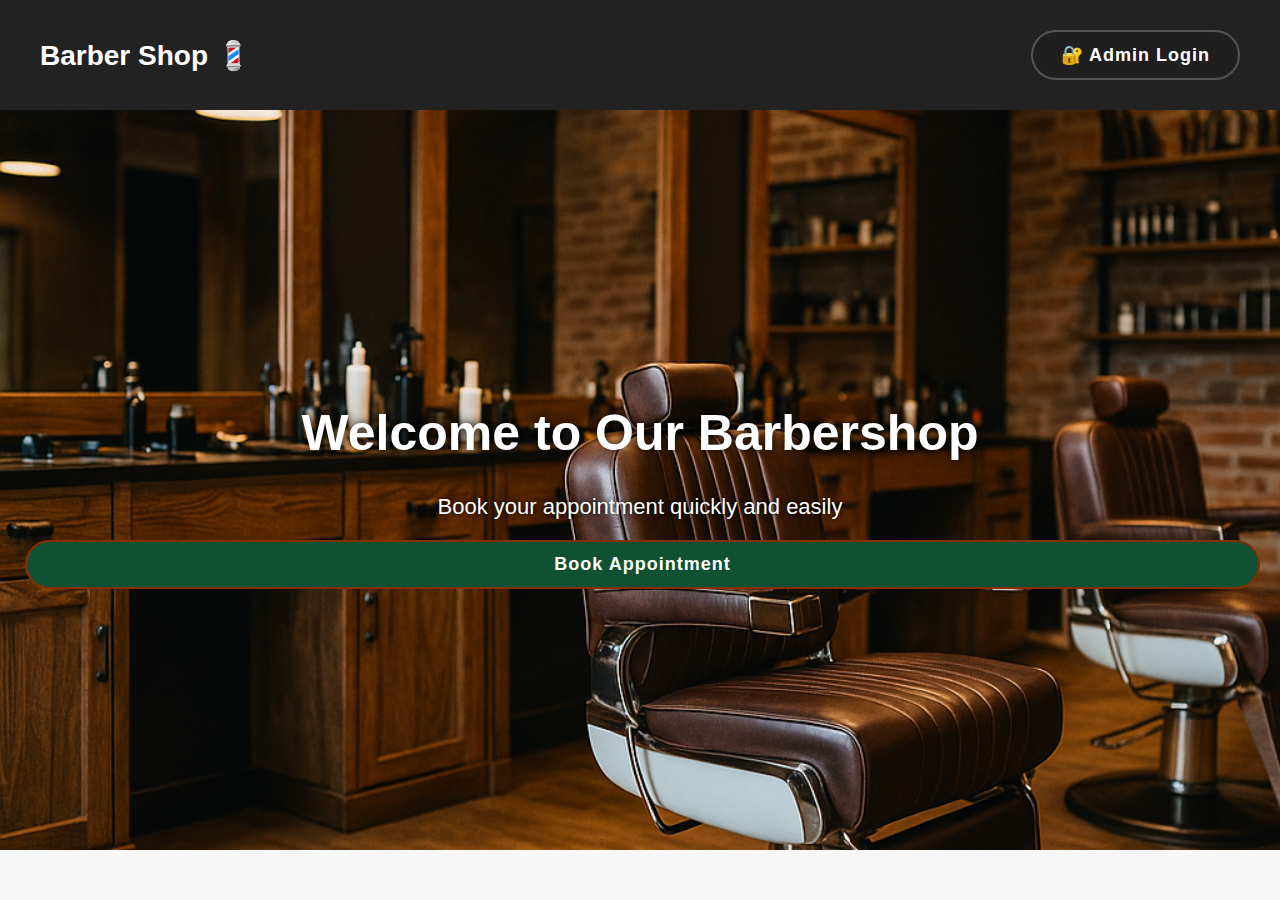
<file: templates/index.html>
<!DOCTYPE html>
<html lang="en" dir="ltr">
  <head>
    <meta charset="UTF-8" />
    <title>Barber Shop</title>
    <link rel="stylesheet" href="/static/style.css" />
  </head>

  <body>
    <!-- Top Header -->
    <header>
      <div class="header-content">
        <h1 class="logo">Barber Shop 💈</h1>
        <a class="btn-admin" href="/admin/login">🔐 Admin Login</a>
      </div>
    </header>

    <!-- Main Hero Section -->
    <div class="hero">
      <h1>Welcome to Our Barbershop</h1>
      <p>Book your appointment quickly and easily</p>
      <a class="btn btn-approve" href="/book">Book Appointment</a>
    </div>
  </body>
</html>
</file>
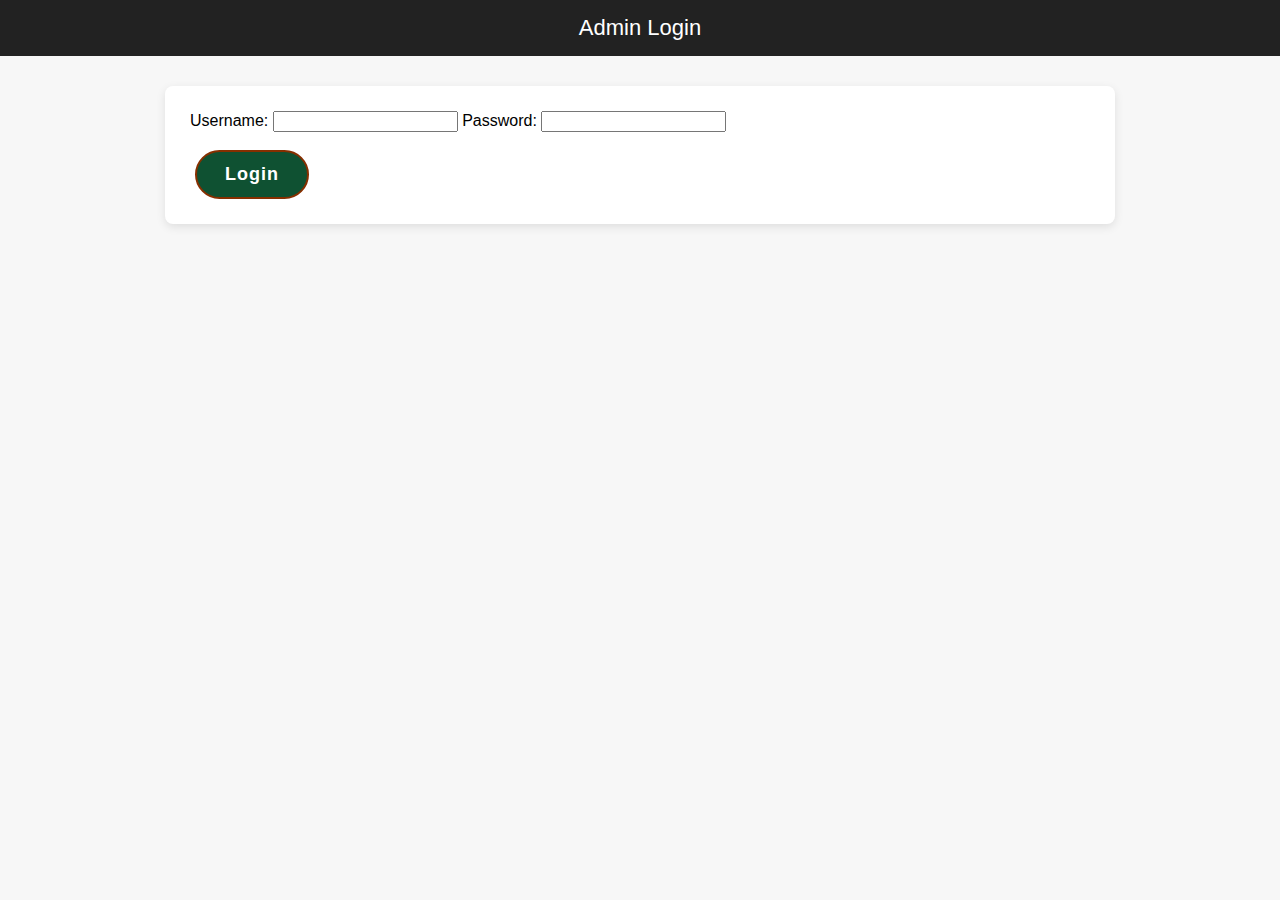
<file: templates/login.html>
<!DOCTYPE html>
<html lang="en" dir="ltr">
  <head>
    <meta charset="UTF-8" />
    <title>Admin Login</title>
    <link rel="stylesheet" href="/static/style.css" />
  </head>

  <body>
    <header>Admin Login</header>

    <div class="container">
      <form method="POST" action="/admin/login">
        <label>Username:</label>
        <input type="text" name="username" required />

        <label>Password:</label>
        <input type="password" name="password" required />

        <br /><br />
        <button class="btn btn-approve" type="submit">Login</button>
      </form>
    </div>
  </body>
</html>
</file>
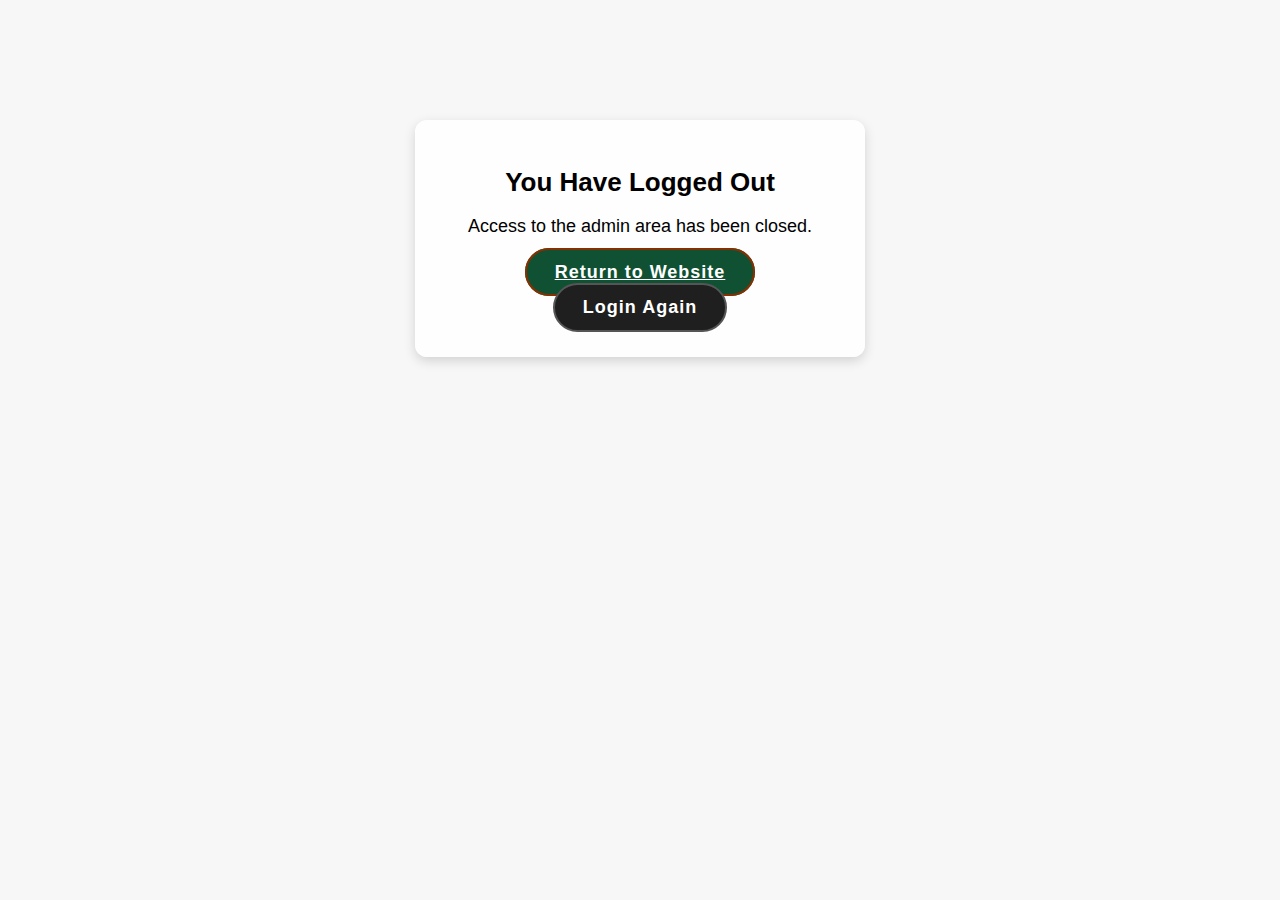
<file: templates/logout_message.html>
<!DOCTYPE html>
<html lang="en" dir="ltr">
  <head>
    <meta charset="UTF-8" />
    <title>Logged Out Successfully</title>
    <link rel="stylesheet" href="/static/style.css" />
  </head>

  <body>
    <div class="logout-box">
      <h2>You Have Logged Out</h2>
      <p>Access to the admin area has been closed.</p>

      <a href="/" class="btn-approve">Return to Website</a>
      <a href="/admin/login" class="btn-admin">Login Again</a>
    </div>
  </body>
</html>
</file>
<file: static/style.css>
/* ===== Base ===== */
body {
  font-family: "Rubik", Arial, sans-serif;
  background: #f7f7f7;
  margin: 0;
  padding: 0;
  direction: ltr;
  text-align: left;
}

/* Header (Client / Login) */
header {
  background-color: #222;
  color: white;
  padding: 15px;
  font-size: 22px;
  text-align: center;
}

/* ===== General Container ===== */
.container {
  width: 90%;
  max-width: 900px;
  margin: 30px auto;
  background: white;
  padding: 25px;
  border-radius: 8px;
  box-shadow: 0px 3px 10px rgba(0, 0, 0, 0.1);
}

/* ===== Tables ===== */
table {
  width: 100%;
  border-collapse: collapse;
  margin-top: 15px;
}

th,
td {
  padding: 12px;
  border-bottom: 1px solid #ddd;
  font-size: 16px;
}

th {
  background: #efefef;
}

tr:hover {
  background: #fafafa;
}

/* Status Colors */
.status-pending {
  color: #f1c40f;
  font-weight: bold;
}
.status-approved {
  color: #27ae60;
  font-weight: bold;
}
.status-canceled {
  color: #e74c3c;
  font-weight: bold;
}

/* ===== Buttons ===== */
.btn {
  padding: 8px 12px;
  border-radius: 5px;
  text-decoration: none;
  color: white;
  margin-left: 5px;
}

/* “Book Appointment” Button */
.btn-approve {
  background: #0f5132;
  color: #fff;
  padding: 12px 28px;
  border-radius: 50px;
  font-size: 18px;
  font-weight: 700;
  border: 2px solid #862f00;
  transition: 0.3s;
  letter-spacing: 1px;
}
.btn-approve:hover {
  background: #862f00;
  border-color: #862f00;
  box-shadow: 0 4px 12px rgba(83, 29, 0, 0.5);
  transform: translateY(-2px);
}

.btn-cancel {
  background: #dc3545;
}
.btn-delete {
  background: #6c757d;
}

/* ===== Hero Section ===== */
.hero {
  background: url("/static/images/barbershop-bg1.png") center/cover no-repeat;
  padding: 120px 20px;
  text-align: center;
  color: white;
  min-height: 500px;
  display: flex;
  flex-direction: column;
  justify-content: center;
}
.hero h1 {
  font-size: 50px;
  margin-bottom: 10px;
  text-shadow: 0 0 10px black;
}
.hero p {
  font-size: 22px;
  margin-bottom: 20px;
  text-shadow: 0 0 5px black;
}

/* Admin Button on Client Site */
.btn-admin {
  background: #1f1f1f;
  color: #fff;
  padding: 12px 28px;
  border-radius: 50px;
  font-size: 18px;
  font-weight: 600;
  border: 2px solid #555;
  text-decoration: none;
  display: inline-block;
  transition: 0.3s ease;
  letter-spacing: 1px;
}
.btn-admin:hover {
  background: #333;
  border-color: #999;
  color: #00e676;
  box-shadow: 0 4px 12px rgba(0, 0, 0, 0.3);
  transform: translateY(-2px);
}

/* Header content */
.header-content {
  display: flex;
  justify-content: space-between;
  align-items: center;
  padding: 15px 25px;
}
.logo {
  margin: 0;
  font-size: 28px;
  font-weight: 700;
}

/* ===== Appointment Form ===== */
.form-container {
  width: 90%;
  max-width: 500px;
  margin: 40px auto;
  background: white;
  padding: 30px;
  border-radius: 12px;
  box-shadow: 0 4px 20px rgba(0, 0, 0, 0.1);
}
.form-container h2 {
  text-align: center;
  margin-bottom: 25px;
  font-size: 28px;
  color: #333;
}

.appointment-form {
  display: flex;
  flex-direction: column;
  gap: 15px;
}
.appointment-form label {
  font-weight: 600;
  color: #444;
}
.appointment-form input,
.appointment-form select {
  padding: 12px;
  border-radius: 8px;
  border: 1px solid #ccc;
  font-size: 16px;
}
.appointment-form input:focus,
.appointment-form select:focus {
  border-color: #27ae60;
  outline: none;
  box-shadow: 0 0 4px rgba(39, 174, 96, 0.4);
}
.appointment-form button {
  margin-top: 15px;
  font-size: 18px;
  cursor: pointer;
}

/* ===== Time Slots Grid ===== */
.time-grid {
  display: grid;
  grid-template-columns: repeat(auto-fit, minmax(110px, 1fr));
  gap: 12px;
  margin: 20px 0;
}
.time-slot {
  padding: 14px;
  background: #e8ffe8;
  border-radius: 10px;
  text-align: center;
  font-size: 18px;
  font-weight: 600;
  border: 2px solid #2ecc71;
  cursor: pointer;
  transition: 0.25s;
  position: relative;
  display: block;
}
.time-slot input {
  opacity: 0;
  position: absolute;
  pointer-events: none;
}
.time-slot span {
  display: block;
}
.time-slot input:checked + span {
  background: #27ae60;
  color: white;
  border-radius: 8px;
}
.time-slot:hover {
  background: #2ecc71;
  color: white;
}

/* ===== Admin Buttons ===== */
.actions a {
  display: inline-block;
  margin: 4px 3px !important;
  padding: 8px 14px;
  border-radius: 8px;
  font-size: 14px;
}

.admin-btn-approve {
  background: #27ae60;
  color: white !important;
}
.admin-btn-approve:hover {
  background: #1e874b;
}

.admin-btn-cancel {
  background: #f1c40f;
  color: black !important;
}
.admin-btn-cancel:hover {
  background: #d4ac0d;
}

.admin-btn-delete {
  background: #e74c3c;
  color: white !important;
}
.admin-btn-delete:hover {
  background: #c0392b;
}

/* ===== Dashboard ===== */
.dashboard-container {
  display: grid;
  grid-template-columns: repeat(auto-fit, minmax(220px, 1fr));
  gap: 20px;
  margin: 30px;
}
.card {
  padding: 25px;
  border-radius: 12px;
  color: white;
  text-align: center;
  font-size: 24px;
  font-weight: 700;
  box-shadow: 0 4px 12px rgba(0, 0, 0, 0.15);
}
.card h3 {
  margin-bottom: 10px;
  font-size: 20px;
  font-weight: 600;
}

.green {
  background: #27ae60;
}
.blue {
  background: #3498db;
}
.yellow {
  background: #f1c40f;
  color: black;
}
.teal {
  background: #1abc9c;
}
.red {
  background: #e74c3c;
}

.dashboard-actions {
  margin: 40px auto;
  text-align: center;
}
.dash-btn {
  padding: 12px 25px;
  background: #333;
  color: white;
  margin: 10px;
  border-radius: 8px;
  text-decoration: none;
  font-size: 16px;
  transition: 0.2s;
}
.dash-btn:hover {
  background: #555;
}

/* ===== Logout ===== */
.logout {
  background: #c0392b;
}
.logout:hover {
  background: #a93226;
}
.logout-box {
  max-width: 400px;
  margin: 120px auto;
  background: #ffffffdd;
  padding: 25px;
  border-radius: 12px;
  text-align: center;
  box-shadow: 0 4px 12px rgba(0, 0, 0, 0.15);
}
.logout-box h2 {
  margin-bottom: 15px;
  font-size: 26px;
}
.logout-box p {
  margin-bottom: 25px;
  font-size: 18px;
}

/* ===== Admin Login ===== */
.login-box {
  max-width: 380px;
  margin: 120px auto;
  background: #ffffffdd;
  padding: 25px 30px;
  border-radius: 14px;
  box-shadow: 0 4px 14px rgba(0, 0, 0, 0.15);
  text-align: center;
}
.login-box h2 {
  margin-bottom: 20px;
  font-size: 26px;
  font-weight: bold;
}

/* ===== Admin Header ===== */
.admin-header {
  background: #222;
  color: white;
  padding: 15px 25px;
  display: flex;
  justify-content: space-between;
  align-items: center;
  font-size: 22px;
  font-weight: bold;
}

/* ===== Admin Table ===== */
.admin-table {
  width: 100%;
  border-collapse: collapse;
  margin-top: 25px;
  background: white;
  border-radius: 10px;
  overflow: hidden;
}
.admin-table th {
  background: #333;
  color: white;
  padding: 12px;
  font-size: 18px;
}
.admin-table td {
  padding: 10px;
  border-bottom: 1px solid #ddd;
}
.admin-table tr:hover {
  background: #f5f5f5;
}

/* ===== Filter Bar ===== */
.filter-bar {
  display: flex;
  align-items: center;
  gap: 10px;
  margin-bottom: 15px;
  flex-wrap: wrap;
}
.filter-bar label {
  font-weight: 600;
}
.filter-bar input[type="date"] {
  padding: 6px 10px;
  border-radius: 8px;
  border: 1px solid #ccc;
  font-size: 14px;
}
</file>
